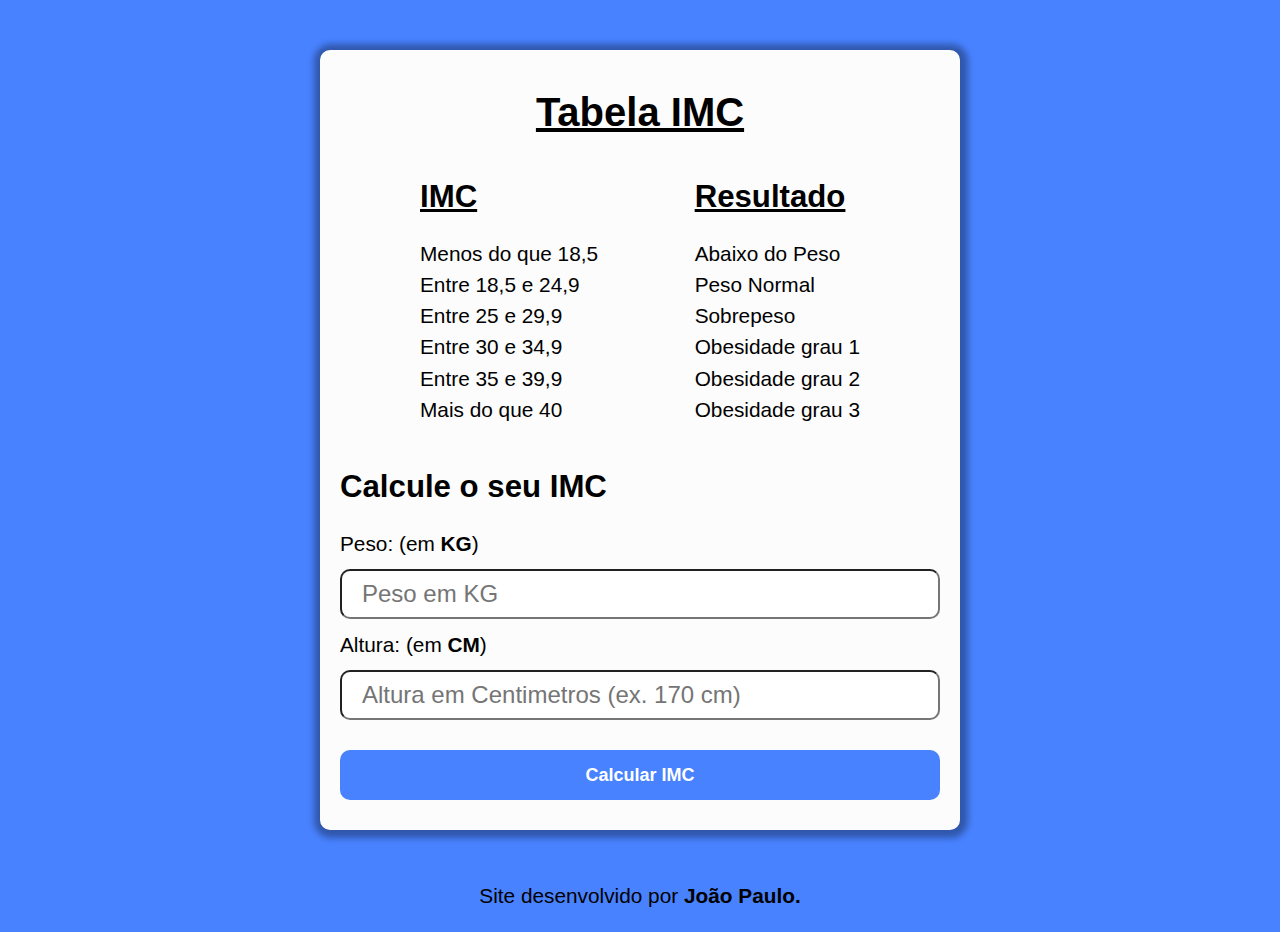
<file: index.html>
<!DOCTYPE html>
<html lang="pt-br">
  <head>
    <meta charset="UTF-8" />
    <meta http-equiv="X-UA-Compatible" content="IE=edge" />
    <meta name="viewport" content="width=device-width, initial-scale=1.0" />
    <title>Calculadora IMC</title>
    <link rel="stylesheet" href="./assets/css/style.css" />
  </head>
  <body>
    <section class="container">
      <h1>Tabela IMC</h1>
      <div class="tabela">
        <div class="headings-1">
          <h2>IMC</h2>
          <ul>
            <li>Menos do que 18,5</li>
            <li>Entre 18,5 e 24,9</li>
            <li>Entre 25 e 29,9</li>
            <li>Entre 30 e 34,9</li>
            <li>Entre 35 e 39,9</li>
            <li> Mais do que 40</li>
          </ul>
        </div>
        <div class="headings-2">
          <h2>Resultado</h2>
          <ul>
            <li>Abaixo do Peso</li>
            <li>Peso Normal</li>
            <li>Sobrepeso</li>
            <li>Obesidade grau 1</li>
            <li>Obesidade grau 2</li>
            <li>Obesidade grau 3</li>
          </ul>
        </div>
      </div>
      <h2 class="h2-IMC">Calcule o seu IMC</h2>
      <form action="" id="form">
        <label for="input-teste-1">Peso: (em <strong>KG</strong>)</label>
        <input type="number" name="pesokg" id="pesotxt" placeholder="Peso em KG"/>
  
        <label for="input-teste-2">Altura: (em <strong>CM</strong>)</label>
        <input type="number" name="altura" 
        id="alturatxt" placeholder="Altura em Centimetros (ex. 170 cm)"/>
  
        <button type="submit">Calcular IMC</button>
      </form>
      <div id="res">

      </div>
    </section>
    <footer>
      <p>Site desenvolvido por <a href="https://www.linkedin.com/in/joaopaulo-chaves/" target="_blank">João Paulo.</a></p>
    </footer>
    <script src="assets/js/alternate.js"></script>
  </body>
</html>
</file>
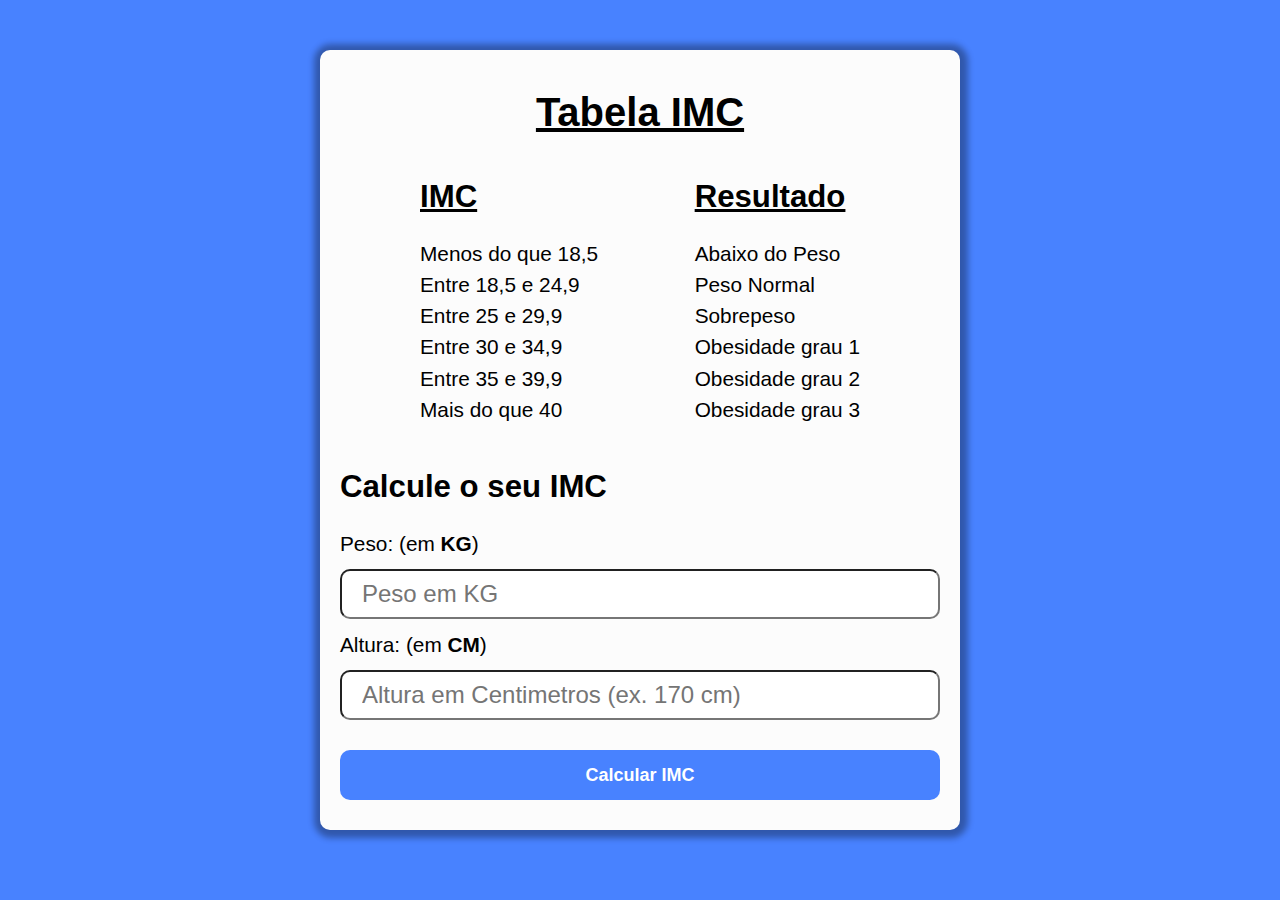
<file: Calculadora-IMC/index.html>
<!DOCTYPE html>
<html lang="pt-br">
  <head>
    <meta charset="UTF-8" />
    <meta http-equiv="X-UA-Compatible" content="IE=edge" />
    <meta name="viewport" content="width=device-width, initial-scale=1.0" />
    <title>Calculadora IMC</title>
    <link rel="stylesheet" href="./assets/css/style.css" />
  </head>
  <body>
    <section class="container">
      <h1>Tabela IMC</h1>
      <div class="tabela">
        <div class="headings-1">
          <h2>IMC</h2>
          <ul>
            <li>Menos do que 18,5</li>
            <li>Entre 18,5 e 24,9</li>
            <li>Entre 25 e 29,9</li>
            <li>Entre 30 e 34,9</li>
            <li>Entre 35 e 39,9</li>
            <li> Mais do que 40</li>
          </ul>
        </div>
        <div class="headings-2">
          <h2>Resultado</h2>
          <ul>
            <li>Abaixo do Peso</li>
            <li>Peso Normal</li>
            <li>Sobrepeso</li>
            <li>Obesidade grau 1</li>
            <li>Obesidade grau 2</li>
            <li>Obesidade grau 3</li>
          </ul>
        </div>
      </div>
      <h2>Calcule o seu IMC</h2>
      <form action="" id="form">
        <label for="input-teste-1">Peso: (em <strong>KG</strong>)</label>
        <input type="number" name="pesokg" id="pesotxt" placeholder="Peso em KG"/>
  
        <label for="input-teste-2">Altura: (em <strong>CM</strong>)</label>
        <input type="number" name="altura" 
        id="alturatxt" placeholder="Altura em Centimetros (ex. 170 cm)"/>
  
        <button>Calcular IMC</button>
      </form>
      <div class="res">

      </div>
    </section>
    <script src="assets/js/main.js"></script>
  </body>
</html>
</file>
<file: assets/css/style.css>
:root{
    --primary-color: #4882ff;
    --primary-color-darker: #315ab3;
}

* {
    box-sizing: border-box;
    outline: 0;
}

body{
    margin: 0;
    padding: 0;
    background: var(--primary-color);
    font-family: -apple-system, BlinkMacSystemFont, 'Segoe UI', Roboto, Oxygen, Ubuntu, Cantarell, 'Open Sans', 'Helvetica Neue', sans-serif;
    font-size: 1.3em;
    line-height: 1.5em;
}

h1{
    text-decoration: underline;
    font-size: 2.5rem;
    text-align: center;
}

.container{
    max-width: 640px;
    margin: 50px auto;
    background: #fcfcfc;
    padding: 20px;
    border-radius: 10px;
    box-shadow: 1px 1px 6px 7px rgba(0, 0, 0, 0.329);
}

form input, form label, form button {
    display: block ;
    width: 100%;
    margin-bottom: 10px;
}

form input{
    border-radius: 10px;
    font-size: 24px;
    height: 50px;
    padding: 0 20px;
}

form input:focus{
    outline: 1px solid var(--primary-color);
}

form button{
    border-radius: 10px;
    border: none;
    background-color: #4882ff;
    color: white;
    font-size: 18px;
    font-weight: bolder;
    height: 50px;
    cursor:pointer;
    margin-top: 30px;
}

form button:hover{
    background-color: var(--primary-color-darker);
}

.paragrafo-resultado, .bad{
    background-color: #68e287;
    padding: 10px 20px;
    border-radius: 10px;
}

.bad{
    background-color:#e26868;
}

ul{
    margin: 0;
    padding: 0;
    list-style: none;
}

.tabela h2{
    text-decoration: underline;
}

.tabela{
    padding: 0px 80px;
    justify-content: space-between;
    display: flex;
    padding-bottom: 20px;
}

footer {
    text-align: center;
}

footer > p > a{
    color: black;
    text-decoration: none;
    font-weight: bolder;
}

footer > p > a:hover{
    color: blue;
}

@media only screen and (max-width: 563px) {
    .container{
        margin: auto;
        font-size: 14px;
        padding: 10px 0px;
    }

    form input{
        width: 80%;
        border-radius: 50px;
        font-size: 12px;
        height: 30px;
        padding: 0 10px;
    }
    
    form button{
        font-size: 12px;
        height: 30px;
        width: 100%;
    }

    .tabela{
        padding: 0px 20px;
        justify-content: space-between;
        display: flex;
        padding-bottom: 20px;
    }

    .h2-IMC, form{
        margin: 10px;
    }

    .res{
        padding-left: 20px;
    }

    footer{
        font-size: 12px;
    }
}
</file>
<file: Calculadora-IMC/assets/css/style.css>
:root{
    --primary-color: #4882ff;
    --primary-color-darker: #315ab3;
}

* {
    box-sizing: border-box;
    outline: 0;
}

body{
    margin: 0;
    padding: 0;
    background: var(--primary-color);
    font-family: -apple-system, BlinkMacSystemFont, 'Segoe UI', Roboto, Oxygen, Ubuntu, Cantarell, 'Open Sans', 'Helvetica Neue', sans-serif;
    font-size: 1.3em;
    line-height: 1.5em;
}

h1{
    text-decoration: underline;
    font-size: 2.5rem;
    text-align: center;
}

.container{
    max-width: 640px;
    margin: 50px auto;
    background: #fcfcfc;
    padding: 20px;
    border-radius: 10px;
    box-shadow: 1px 1px 6px 7px rgba(0, 0, 0, 0.329);
}

form input, form label, form button {
    display: block ;
    width: 100%;
    margin-bottom: 10px;
}

form input{
    border-radius: 10px;
    font-size: 24px;
    height: 50px;
    padding: 0 20px;
}

form input:focus{
    outline: 1px solid var(--primary-color);
}

form button{
    border-radius: 10px;
    border: none;
    background-color: #4882ff;
    color: white;
    font-size: 18px;
    font-weight: bolder;
    height: 50px;
    cursor:pointer;
    margin-top: 30px;
}

form button:hover{
    background-color: var(--primary-color-darker);
}

ul{
    margin: 0;
    padding: 0;
    list-style: none;
}

.tabela h2{
    text-decoration: underline;
}

.tabela{
    padding: 0px 80px;
    justify-content: space-between;
    display: flex;
    padding-bottom: 20px;
}
</file>
